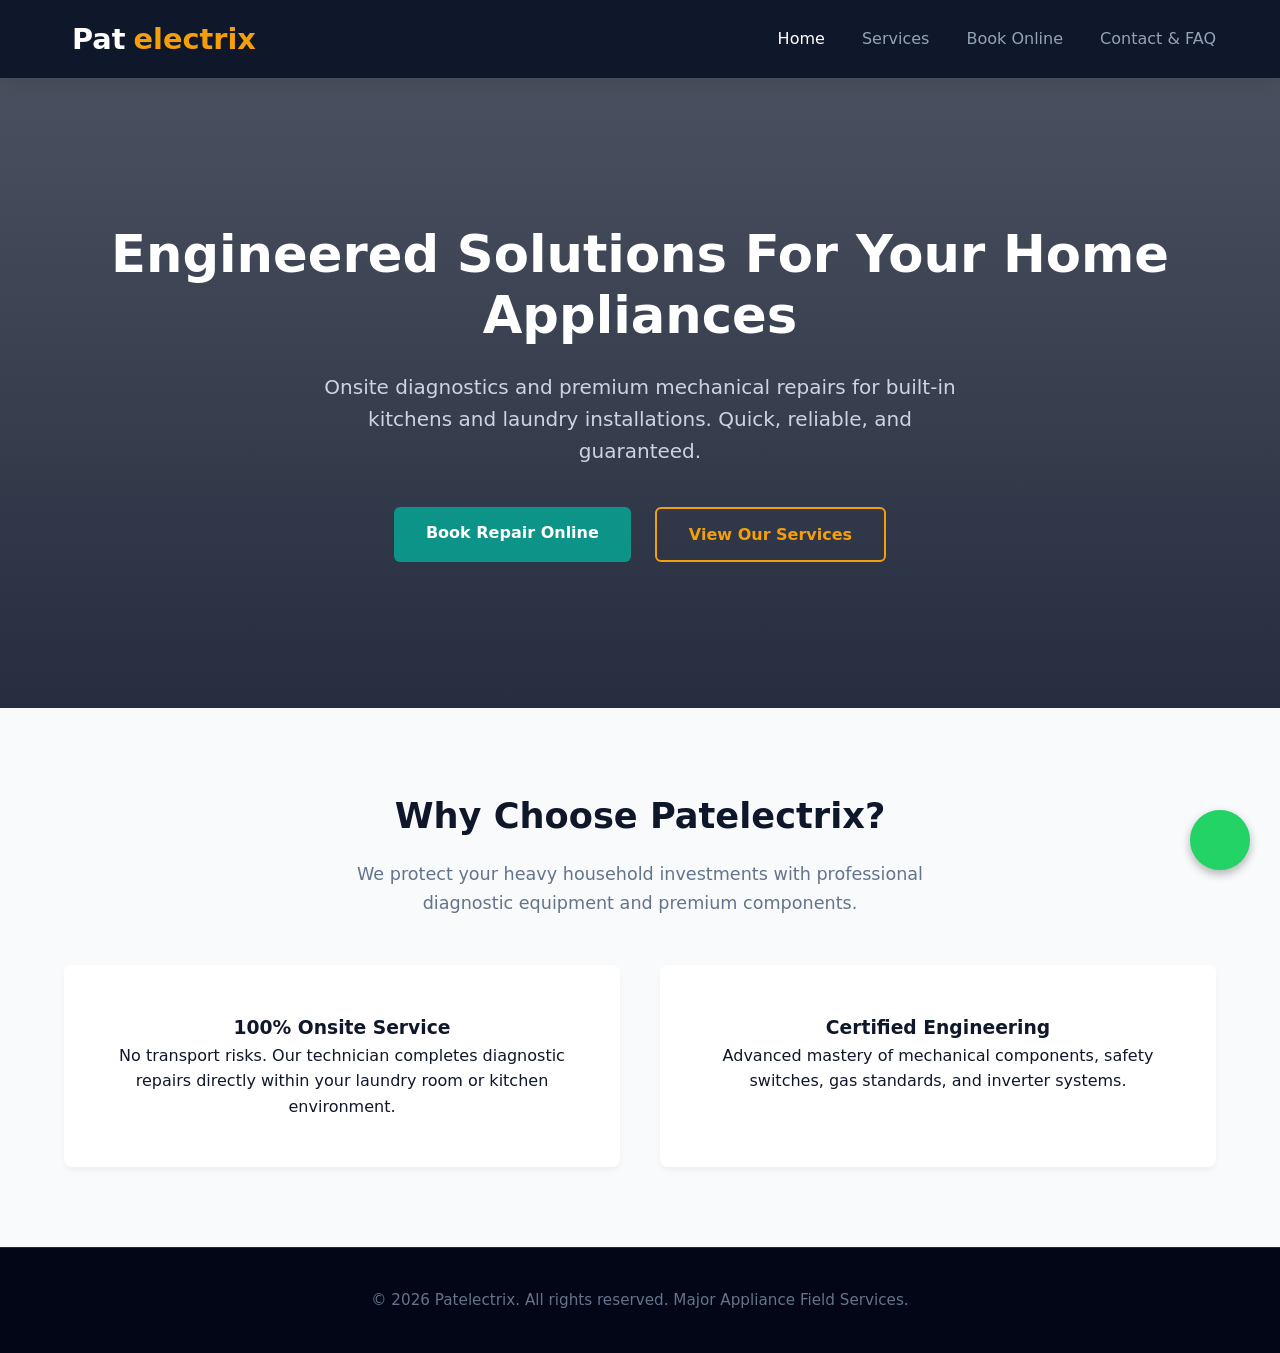
<file: index.html>
<!-- Save as: index.html -->
<!DOCTYPE html>
<html lang="en">
<head>
    <meta charset="UTF-8">
    <meta name="viewport" content="width=device-width, initial-scale=1.0">
    <title>Patelectrix | Major Appliance Repair Specialists</title>
    <script src="https://cloudflare.com"></script>
    <link rel="stylesheet" href="style.css">
    <style>
        .hero {
            background: linear-gradient(rgba(15, 23, 42, 0.75), rgba(15, 23, 42, 0.9)), url('https://unsplash.com') no-repeat center center/cover;
            min-height: 70vh;
            display: flex;
            flex-direction: column;
            justify-content: center;
            align-items: center;
            text-align: center;
            color: var(--text-white);
            padding: 2rem;
        }
        .hero h1 { font-size: 3.2rem; margin-bottom: 1.5rem; line-height: 1.2; }
        .hero p { font-size: 1.25rem; max-width: 650px; margin-bottom: 2.5rem; color: #cbd5e1; }
        .hero-actions { display: flex; gap: 1.5rem; }
        .feature-showcase { display: grid; grid-template-columns: repeat(auto-fit, minmax(300px, 1fr)); gap: 2.5rem; }
        .feature-card { background: var(--card-white); padding: 3rem 2rem; border-radius: 8px; text-align: center; box-shadow: 0 4px 6px -1px rgba(0,0,0,0.05); }
        .feature-card i { font-size: 3rem; color: var(--primary); margin-bottom: 1.5rem; }
        @media (max-width: 480px) { .hero-actions { flex-direction: column; width: 100%; } .hero h1 { font-size: 2.2rem; } }
    </style>
</head>
<body>

    <header>
        <a href="index.html" class="logo"><i class="fa-solid fa-wrench"></i> Pat<span>electrix</span></a>
         <!-- ADD THIS BUTTON LINE BELOW -->
        <button class="menu-toggle"><i class="fa-solid fa-bars"></i></button>
        
        <nav>
            <a href="index.html" class="active">Home</a>
            <a href="services.html">Services</a>
            <a href="book.html">Book Online</a>
            <a href="contant-faq.html">Contact & FAQ</a>
        </nav>
    </header>

    <main>
        <section class="hero">
            <h1>Engineered Solutions For Your Home Appliances</h1>
            <p>Onsite diagnostics and premium mechanical repairs for built-in kitchens and laundry installations. Quick, reliable, and guaranteed.</p>
            <div class="hero-actions">
                <a href="book.html" class="btn">Book Repair Online</a>
                <a href="services.html" class="btn secondary">View Our Services</a>
            </div>
        </section>

        <section class="section">
            <h2 class="section-title">Why Choose Patelectrix?</h2>
            <p class="section-subtitle">We protect your heavy household investments with professional diagnostic equipment and premium components.</p>
            
            <div class="feature-showcase">
                <div class="feature-card">
                    <i class="fa-solid fa-house-shield"></i>
                    <h3>100% Onsite Service</h3>
                    <p>No transport risks. Our technician completes diagnostic repairs directly within your laundry room or kitchen environment.</p>
                </div>
                <div class="feature-card">
                    <i class="fa-solid fa-certificate"></i>
                    <h3>Certified Engineering</h3>
                    <p>Advanced mastery of mechanical components, safety switches, gas standards, and inverter systems.</p>
                </div>
            </div>
        </section>
    </main>

    <footer>
        <p>&copy; 2026 Patelectrix. All rights reserved. Major Appliance Field Services.</p>
    </footer>

    <script src="script.js"></script>
</body>
</html>
</file>
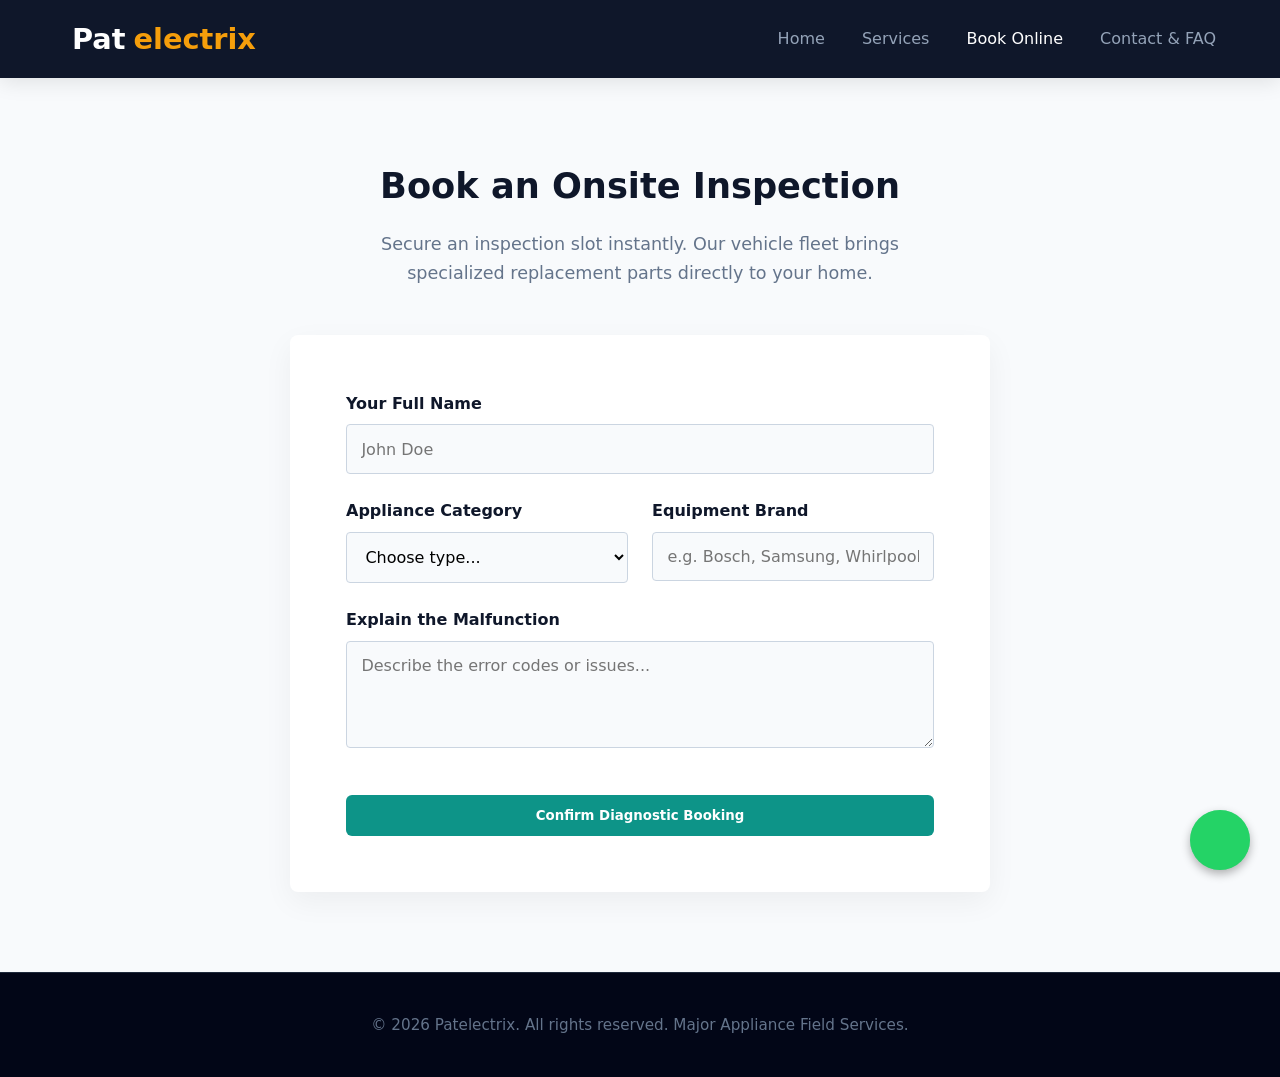
<file: book.html>
<!-- Save as: book.html -->
<!DOCTYPE html>
<html lang="en">
<head>
    <meta charset="UTF-8">
    <meta name="viewport" content="width=device-width, initial-scale=1.0">
    <title>Schedule Callout | Patelectrix</title>
    <script src="https://cloudflare.com"></script>
    <link rel="stylesheet" href="style.css">
    <style>
        .form-layout { max-width: 700px; margin: 0 auto; background: var(--card-white); padding: 3.5rem; border-radius: 8px; box-shadow: 0 10px 30px rgba(0,0,0,0.05); }
        .form-group { margin-bottom: 1.5rem; }
        .form-group label { display: block; margin-bottom: 0.5rem; font-weight: 600; color: var(--text-dark); }
        .form-control { width: 100%; padding: 0.9rem; border: 1px solid var(--border); border-radius: 4px; font-size: 1rem; background: var(--bg-light); }
        .form-control:focus { outline: 2px solid var(--primary); background: var(--card-white); }
        .form-row { display: grid; grid-template-columns: 1fr 1fr; gap: 1.5rem; }
        @media (max-width: 600px) { .form-layout { padding: 2rem 1.5rem; } .form-row { grid-template-columns: 1fr; gap: 0; } }
    </style>
</head>
<body>

    <header>
        <a href="index.html" class="logo"><i class="fa-solid fa-wrench"></i> Pat<span>electrix</span></a>
         <!-- ADD THIS BUTTON LINE BELOW -->
        <button class="menu-toggle"><i class="fa-solid fa-bars"></i></button>
        
        <nav>
            <a href="index.html">Home</a>
            <a href="services.html">Services</a>
            <a href="book.html" class="active">Book Online</a>
            <a href="contant-faq.html">Contact & FAQ</a>
        </nav>
    </header>

    <main>
        <section class="section">
            <h2 class="section-title">Book an Onsite Inspection</h2>
            <p class="section-subtitle">Secure an inspection slot instantly. Our vehicle fleet brings specialized replacement parts directly to your home.</p>
            
            <div class="form-layout">
                <form id="bookingForm">
                    <div class="form-group">
                        <label>Your Full Name</label>
                        <input type="text" id="clientName" class="form-control" placeholder="John Doe" required>
                    </div>
                    <div class="form-row">
                        <div class="form-group">
                            <label>Appliance Category</label>
                            <select id="applianceSelect" class="form-control" required>
                                <option value="" disabled selected>Choose type...</option>
                                <option value="Refrigerator">Refrigerator / Freezer</option>
                                <option value="Washing Machine">Washing Machine</option>
                                <option value="Tumble Dryer">Tumble Dryer</option>
                                <option value="Oven / Range">Oven or Kitchen Stove</option>
                            </select>
                        </div>
                        <div class="form-group">
                            <label>Equipment Brand</label>
                            <input type="text" class="form-control" placeholder="e.g. Bosch, Samsung, Whirlpool" required>
                        </div>
                    </div>
                    <div class="form-group">
                        <label>Explain the Malfunction</label>
                        <textarea class="form-control" rows="4" placeholder="Describe the error codes or issues..." required></textarea>
                    </div>
                    <button type="submit" class="btn" style="width: 100%; margin-top: 1rem;">Confirm Diagnostic Booking</button>
                </form>
            </div>
        </section>
    </main>

    <footer>
        <p>&copy; 2026 Patelectrix. All rights reserved. Major Appliance Field Services.</p>
    </footer>

    <script src="script.js"></script>
</body>
</html>
</file>
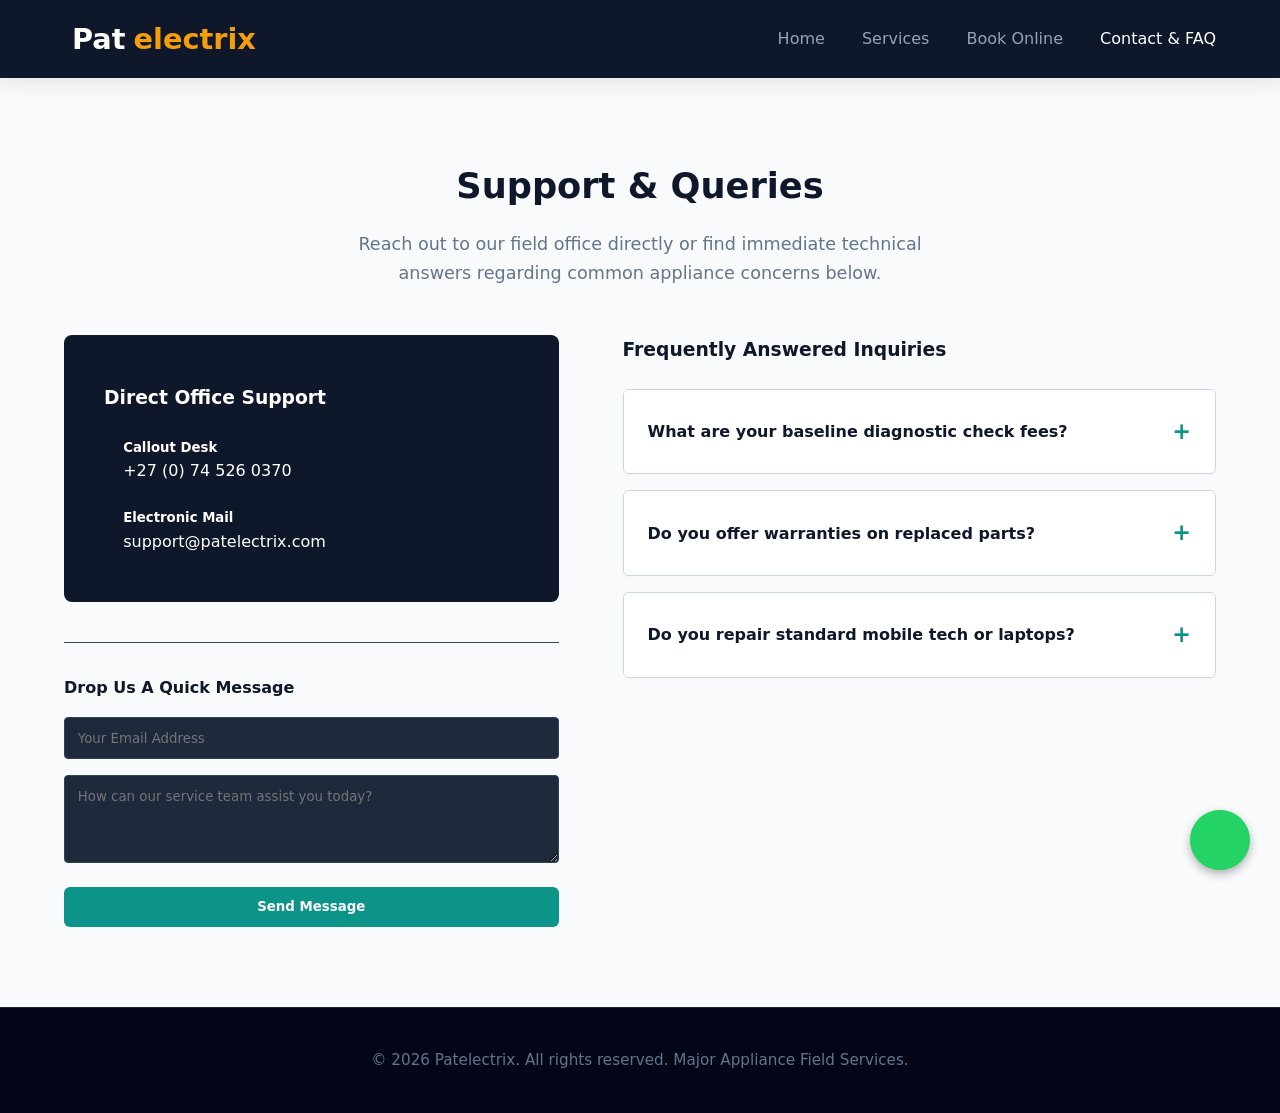
<file: contant-faq.html>
<!-- Save as: contact-faq.html -->
<!DOCTYPE html>
<html lang="en">
<head>
    <meta charset="UTF-8">
    <meta name="viewport" content="width=device-width, initial-scale=1.0">
    <title>Contact & Support | Patelectrix</title>
    <script src="https://cloudflare.com"></script>
    <link rel="stylesheet" href="style.css">
    <style>
        .split-layout { display: grid; grid-template-columns: 1fr 1.2fr; gap: 4rem; align-items: start; }
        
        /* Direct Contact Column styling */
        .info-card { background: var(--bg-dark); color: var(--text-white); padding: 3rem 2.5rem; border-radius: 8px; margin-bottom: 2rem; }
        .meta-row { display: flex; gap: 1.2rem; margin-top: 1.5rem; }
        .meta-row i { color: var(--accent); font-size: 1.3rem; margin-top: 0.2rem; }
        .quick-form { margin-top: 2.5rem; border-top: 1px solid #334155; padding-top: 2rem; }
        .quick-form input, .quick-form textarea { width: 100%; padding: 0.8rem; background: #1e293b; border: 1px solid #334155; color: white; border-radius: 4px; margin-bottom: 1rem; }
        
        /* Interactive FAQ Stack styling */
        .faq-stack { display: flex; flex-direction: column; gap: 1rem; }
        .faq-item { background: var(--card-white); border-radius: 6px; box-shadow: 0 2px 5px rgba(0,0,0,0.02); overflow: hidden; border: 1px solid var(--border); }
        .faq-trigger { padding: 1.5rem; display: flex; justify-content: space-between; align-items: center; cursor: pointer; font-weight: 600; background: var(--card-white); transition: background 0.3s; }
        .faq-trigger:hover { background: #f1f5f9; }
        .faq-trigger::after { content: "+"; font-size: 1.4rem; color: var(--primary); transition: transform 0.3s; }
        .faq-panel { max-height: 0; overflow: hidden; padding: 0 1.5rem; color: var(--text-light); transition: max-height 0.3s ease, padding 0.3s ease; }
        
        /* Interactive visual dynamic triggers managed via global engine script */
        .faq-item.active .faq-trigger { background: #f1f5f9; border-bottom: 1px solid var(--border); }
        .faq-item.active .faq-trigger::after { content: "−"; transform: rotate(180deg); }
        .faq-item.active .faq-panel { max-height: 200px; padding: 1.5rem; }

        @media (max-width: 900px) { .split-layout { grid-template-columns: 1fr; gap: 3rem; } }
    </style>
</head>
<body>

    <header>
        <a href="index.html" class="logo"><i class="fa-solid fa-wrench"></i> Pat<span>electrix</span></a>
         <!-- ADD THIS BUTTON LINE BELOW -->
        <button class="menu-toggle"><i class="fa-solid fa-bars"></i></button>
        
        <nav>
            <a href="index.html">Home</a>
            <a href="services.html">Services</a>
            <a href="book.html">Book Online</a>
            <a href="contant-faq.html" class="active">Contact & FAQ</a>
        </nav>
    </header>

    <main>
        <section class="section">
            <h2 class="section-title">Support & Queries</h2>
            <p class="section-subtitle">Reach out to our field office directly or find immediate technical answers regarding common appliance concerns below.</p>
            
            <div class="split-layout">
                <!-- Left Hand Side: Direct Contact Details & Quick Mailer Interface -->
                <div class="contact-column">
                    <div class="info-card">
                        <h3>Direct Office Support</h3>
                        <div class="meta-row">
                            <i class="fa-solid fa-phone"></i>
                            <div><h5>Callout Desk</h5><p>+27 (0) 74 526 0370</p></div>
                        </div>
                        <div class="meta-row">
                            <i class="fa-solid fa-envelope"></i>
                            <div><h5>Electronic Mail</h5><p>support@patelectrix.com</p></div>
                        </div>
                    </div>

                    <div class="quick-form">
                        <h4 style="margin-bottom: 1rem;">Drop Us A Quick Message</h4>
                        <form id="contactForm">
                            <input type="email" id="contactEmail" placeholder="Your Email Address" required>
                            <textarea rows="4" placeholder="How can our service team assist you today?" required></textarea>
                            <button type="submit" class="btn" style="width: 100%;">Send Message</button>
                        </form>
                    </div>
                </div>

                <!-- Right Hand Side: Dynamic FAQ Interactive Accordion Block Layout Setup -->
                <div class="faq-column">
                    <h3 style="margin-bottom: 1.5rem; color: var(--text-dark);">Frequently Answered Inquiries</h3>
                    <div class="faq-stack">
                        <div class="faq-item">
                            <div class="faq-trigger">What are your baseline diagnostic check fees?</div>
                            <div class="faq-panel"><p>We maintain an upfront call-out layout structure covering thorough machine electrical tracking diagnostic testing. If you approve our quoted restoration plan, the check fee counts directly towards the repair costs.</p></div>
                        </div>
                        <div class="faq-item">
                            <div class="faq-trigger">Do you offer warranties on replaced parts?</div>
                            <div class="faq-panel"><p>Yes, absolutely. Every physical component swap out we provide is backed by a full warranty on both parts and workmanship.</p></div>
                        </div>
                        <div class="faq-item">
                            <div class="faq-trigger">Do you repair standard mobile tech or laptops?</div>
                            <div class="faq-panel"><p>No, we do not. Patelectrix focuses exclusively on major home appliances like refrigerators, laundry machinery, built-in cooktops, and thermal kitchen heating units.</p></div>
                        </div>
                    </div>
                </div>
            </div>
        </section>
    </main>

    <footer>
        <p>&copy; 2026 Patelectrix. All rights reserved. Major Appliance Field Services.</p>
    </footer>

    <script src="script.js"></script>
</body>
</html>
</file>
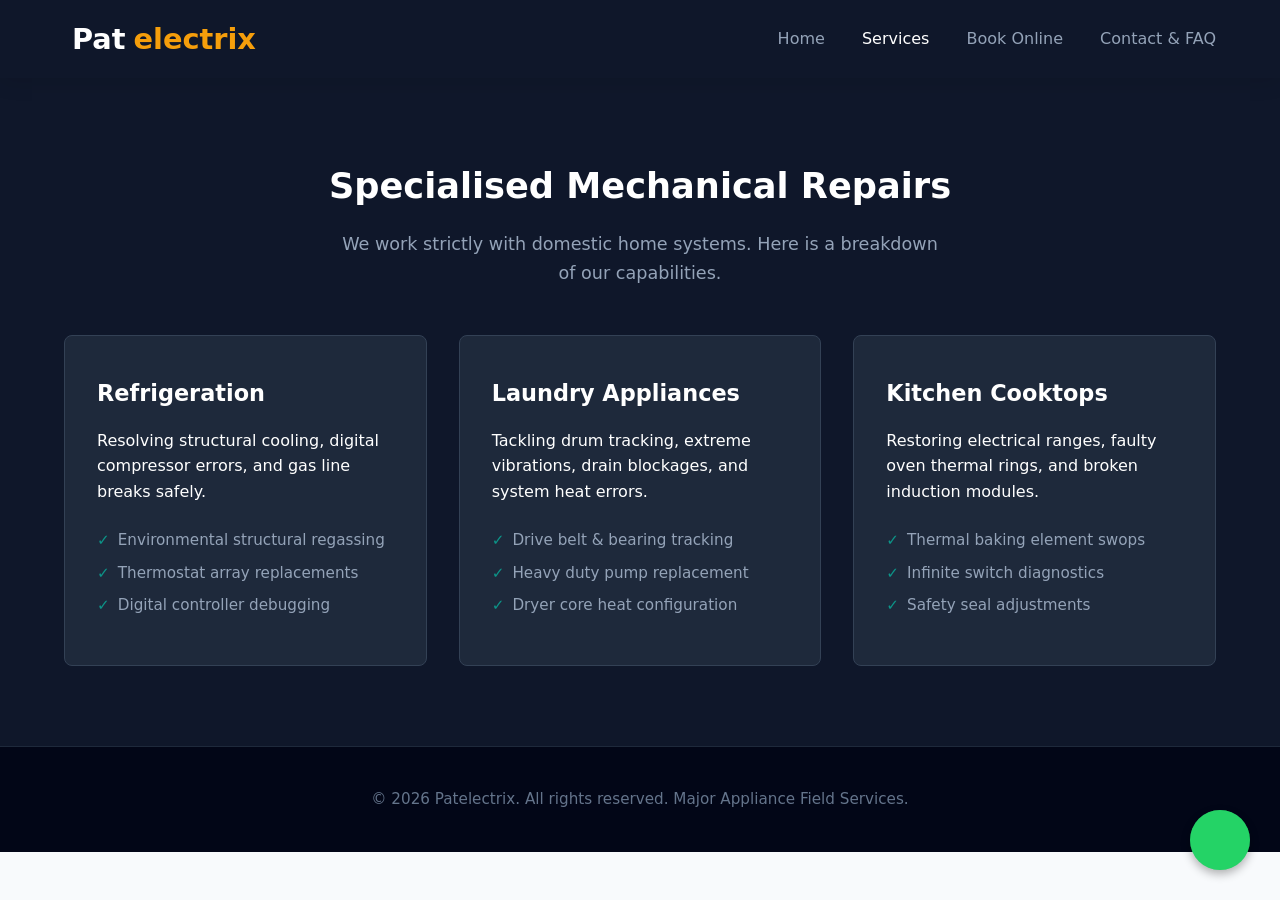
<file: services.html>
<!-- Save as: services.html -->
<!DOCTYPE html>
<html lang="en">
<head>
    <meta charset="UTF-8">
    <meta name="viewport" content="width=device-width, initial-scale=1.0">
    <title>Our Services | Patelectrix</title>
    <script src="https://cloudflare.com"></script>
    <link rel="stylesheet" href="style.css">
    <style>
        .services-matrix { display: grid; grid-template-columns: repeat(auto-fit, minmax(280px, 1fr)); gap: 2rem; }
        .matrix-item { background: #1e293b; border: 1px solid #334155; padding: 2.5rem 2rem; border-radius: 8px; transition: transform 0.3s; }
        .matrix-item:hover { transform: translateY(-5px); }
        .matrix-item i { font-size: 2.5rem; color: var(--accent); margin-bottom: 1.5rem; }
        .matrix-item h3 { margin-bottom: 1rem; font-size: 1.4rem; color: var(--text-white); }
        .matrix-item ul { list-style: none; margin-top: 1.5rem; }
        .matrix-item ul li { margin-bottom: 0.5rem; font-size: 0.95rem; color: #94a3b8; display: flex; align-items: center; gap: 0.5rem; }
        .matrix-item ul li::before { content: "✓"; color: var(--primary); font-weight: bold; }
    </style>
</head>
<body>

    <header>
        <a href="index.html" class="logo"><i class="fa-solid fa-wrench"></i> Pat<span>electrix</span></a>
         <!-- ADD THIS BUTTON LINE BELOW -->
        <button class="menu-toggle"><i class="fa-solid fa-bars"></i></button>
        
        <nav>
            <a href="index.html">Home</a>
            <a href="services.html" class="active">Services</a>
            <a href="book.html">Book Online</a>
            <a href="contant-faq.html">Contact & FAQ</a>
        </nav>
    </header>

    <main>
        <section class="section dark">
            <h2 class="section-title">Specialised Mechanical Repairs</h2>
            <p class="section-subtitle">We work strictly with domestic home systems. Here is a breakdown of our capabilities.</p>
            
            <div class="services-matrix">
                <div class="matrix-item">
                    <i class="fa-solid fa-snowflake"></i>
                    <h3>Refrigeration</h3>
                    <p>Resolving structural cooling, digital compressor errors, and gas line breaks safely.</p>
                    <ul>
                        <li>Environmental structural regassing</li>
                        <li>Thermostat array replacements</li>
                        <li>Digital controller debugging</li>
                    </ul>
                </div>

                <div class="matrix-item">
                    <i class="fa-solid fa-soap"></i>
                    <h3>Laundry Appliances</h3>
                    <p>Tackling drum tracking, extreme vibrations, drain blockages, and system heat errors.</p>
                    <ul>
                        <li>Drive belt & bearing tracking</li>
                        <li>Heavy duty pump replacement</li>
                        <li>Dryer core heat configuration</li>
                    </ul>
                </div>

                <div class="matrix-item">
                    <i class="fa-solid fa-fire-burner"></i>
                    <h3>Kitchen Cooktops</h3>
                    <p>Restoring electrical ranges, faulty oven thermal rings, and broken induction modules.</p>
                    <ul>
                        <li>Thermal baking element swops</li>
                        <li>Infinite switch diagnostics</li>
                        <li>Safety seal adjustments</li>
                    </ul>
                </div>
            </div>
        </section>
    </main>

    <footer>
        <p>&copy; 2026 Patelectrix. All rights reserved. Major Appliance Field Services.</p>
    </footer>

    <script src="script.js"></script>
</body>
</html>
</file>
<file: style.css>
/* ==========================================
   GLOBAL DESIGN VARIABLES & MIXED THEME
   ========================================== */
:root {
    --bg-dark: #0f172a;
    --bg-light: #f8fafc;
    --card-white: #ffffff;
    --text-dark: #0f172a;
    --text-light: #64748b;
    --text-white: #ffffff;
    --primary: #0d9488;
    --primary-hover: #115e59;
    --accent: #f59e0b;
    --border: #cbd5e1;
}

* {
    margin: 0;
    padding: 0;
    box-sizing: border-box;
    font-family: 'Segoe UI', system-ui, -apple-system, sans-serif;
}

body {
    background-color: var(--bg-light);
    color: var(--text-dark);
    line-height: 1.6;
    overflow-x: hidden; /* Prevents awkward horizontal breaking / scrolling */
}

/* ==========================================
   HEADER & NAVIGATION BAR LAYOUT
   ========================================== */
header {
    background-color: var(--bg-dark);
    padding: 1rem 5%;
    position: sticky;
    top: 0;
    z-index: 1000;
    display: flex;
    justify-content: space-between;
    align-items: center;
    box-shadow: 0 4px 20px rgba(0, 0, 0, 0.1);
}

.logo {
    color: var(--text-white);
    font-size: clamp(1.4rem, 4vw, 1.8rem); /* Scales text fluidly across screen widths */
    font-weight: 700;
    text-decoration: none;
    display: flex;
    align-items: center;
    gap: 0.5rem;
    white-space: nowrap;
}

.logo span {
    color: var(--accent);
}

nav a {
    color: #94a3b8;
    text-decoration: none;
    margin-left: 2rem;
    font-weight: 500;
    transition: color 0.3s;
    font-size: 1rem;
}

nav a:hover, nav a.active {
    color: var(--text-white);
}

/* Hidden on desktop screens */
.menu-toggle {
    display: none;
    background: none;
    border: none;
    color: var(--text-white);
    font-size: 1.6rem;
    cursor: pointer;
}

/* ==========================================
   SECTIONS, CARDS & FLUID GRID CONTROLS
   ========================================== */
.section {
    padding: clamp(3rem, 8vw, 5rem) 5%;
}

.section.dark {
    background-color: var(--bg-dark);
    color: var(--text-white);
}

.section-title {
    text-align: center;
    font-size: clamp(1.8rem, 5vw, 2.2rem);
    margin-bottom: 1rem;
    font-weight: 700;
}

.section.dark .section-title {
    color: var(--text-white);
}

.section-subtitle {
    text-align: center;
    max-width: 600px;
    margin: 0 auto clamp(2rem, 6vw, 3rem) auto;
    color: var(--text-light);
    font-size: clamp(0.95rem, 3vw, 1.1rem);
}

.section.dark .section-subtitle {
    color: #94a3b8;
}

/* Universal Button Handling */
.btn {
    background-color: var(--primary);
    color: var(--text-white);
    padding: 0.8rem 2rem;
    text-decoration: none;
    border-radius: 6px;
    font-weight: 600;
    display: inline-block;
    transition: background-color 0.3s, transform 0.2s;
    border: none;
    cursor: pointer;
    text-align: center;
}

.btn:hover {
    background-color: var(--primary-hover);
    transform: translateY(-2px);
}

.btn.secondary {
    background-color: transparent;
    border: 2px solid var(--accent);
    color: var(--accent);
}

.btn.secondary:hover {
    background-color: var(--accent);
    color: var(--bg-dark);
}

/* Universal Footer */
footer {
    background-color: #020617;
    color: #64748b;
    text-align: center;
    padding: 2.5rem 5%;
    font-size: 0.95rem;
    border-top: 1px solid #1e293b;
}

/* ==========================================
   RESPONSIVE DESIGN CONTROLS (MEDIA QUERIES)
   ========================================== */

/* Tablet & Large Phone Screen Breaks */
@media (max-width: 900px) {
    /* Transforms the desktop split-layout into clean vertical stacks */
    .split-layout {
        display: flex;
        flex-direction: column;
        gap: 3rem;
    }
}

/* Mobile Screen Break */
@media (max-width: 768px) {
    /* Display the navigation menu toggle bars */
    .menu-toggle {
        display: block;
    }

    /* Convert horizontal navigation bar into a modern drop-down overlay slide menu */
    nav {
        display: none;
        flex-direction: column;
        width: 100%;
        position: absolute;
        top: 100%;
        left: 0;
        background-color: var(--bg-dark);
        padding: 1.5rem 0;
        box-shadow: 0 10px 20px rgba(0,0,0,0.15);
        border-top: 1px solid #1e293b;
    }

    /* Activated script-based class view layout options */
    nav.mobile-active {
        display: flex;
    }

    nav a {
        margin: 0;
        padding: 1rem 5%;
        width: 100%;
        font-size: 1.1rem;
        border-bottom: 1px solid rgba(255,255,255,0.02);
    }
    
    nav a:last-child {
        border-bottom: none;
    }

    /* Make hero side-by-side action buttons collapse stacked safely on mobile screens */
    .hero-actions {
        flex-direction: column;
        width: 100%;
        max-width: 320px;
        gap: 1rem;
    }

    .hero-actions .btn {
        width: 100%;
    }
}

/* ==========================================
   FLOATING WHATSAPP INTERFACE
   ========================================== */
.whatsapp-float {
    position: fixed;
    bottom: 30px;
    right: 30px;
    background-color: #25d366;
    border-radius: 50%;
    z-index: 1000;
    width: 60px;
    height: 60px;
    display: flex;
    align-items: center;
    justify-content: center;
    box-shadow: 0 4px 10px rgba(0, 0, 0, 0.3);
    transition: transform 0.3s, background-color 0.3s;
    text-decoration: none;
}

.whatsapp-float:hover {
    transform: scale(1.1);
    background-color: #128c7e;
}

.whatsapp-float::before {
    content: '';
    position: absolute;
    width: 100%;
    height: 100%;
    border-radius: 50%;
    background-color: #25d366;
    opacity: 0.4;
    z-index: -1;
    animation: wapulse 2s infinite;
}

@keyframes wapulse {
    0% { transform: scale(1); opacity: 0.4; }
    100% { transform: scale(1.6); opacity: 0; }
}

@media (max-width: 480px) {
    .whatsapp-float {
        bottom: 20px;
        right: 20px;
        width: 52px;
        height: 52px;
    }
    .whatsapp-float img {
        width: 28px !important;
        height: 28px !important;
    }
}
</file>
